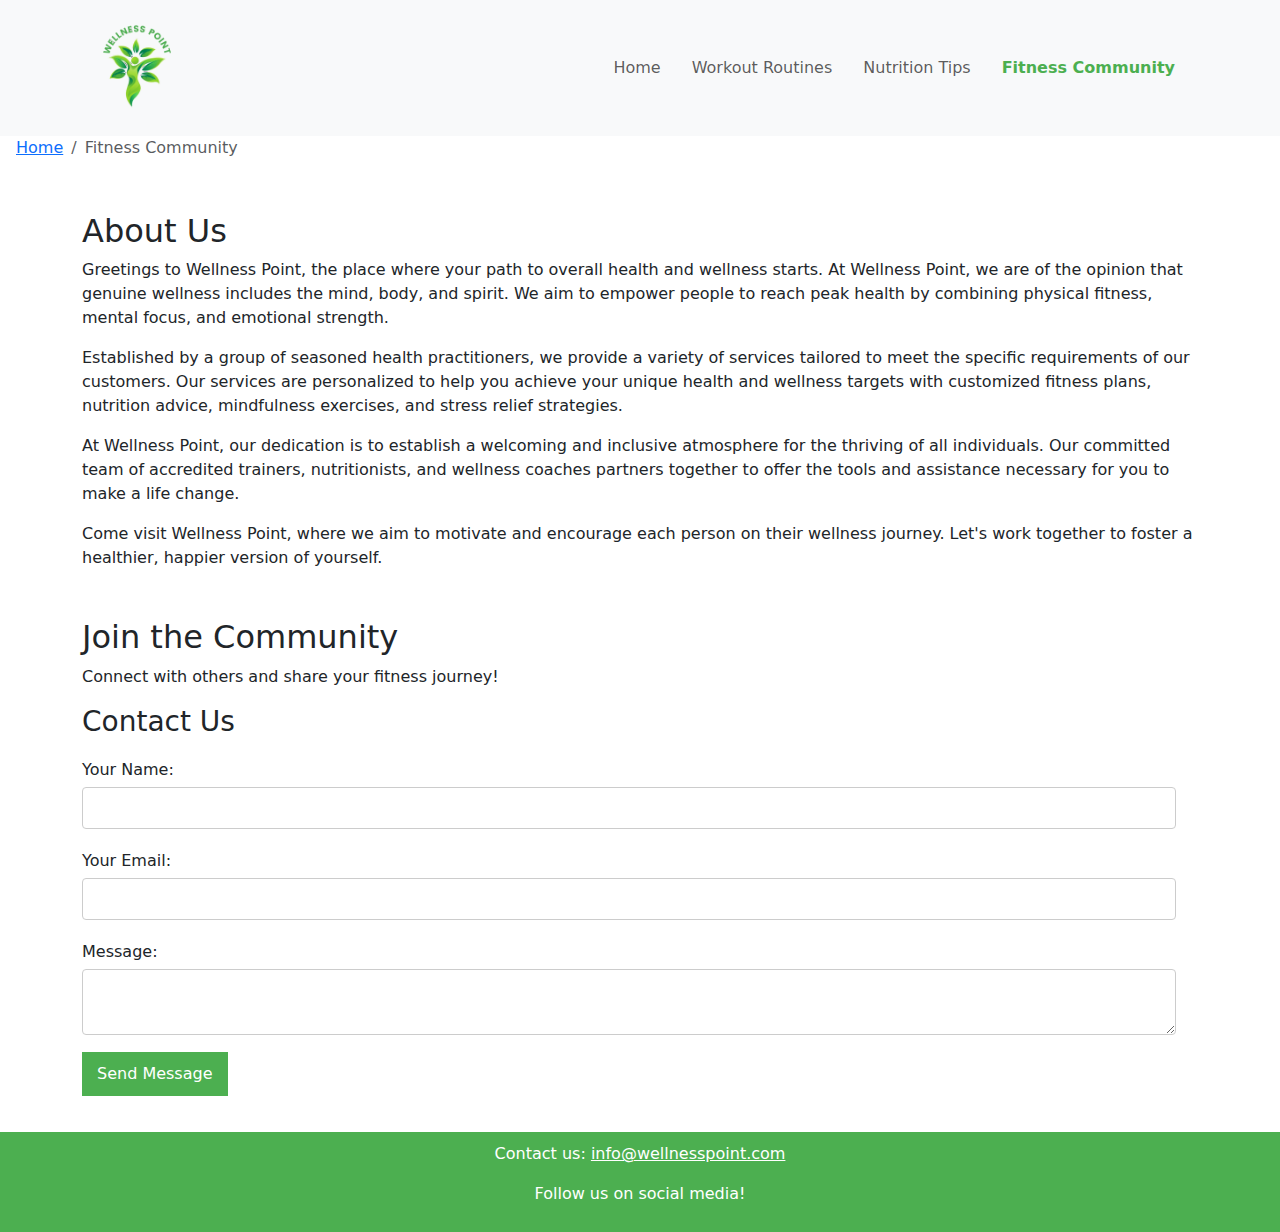
<file: community.html>
<!DOCTYPE html>
<html lang="en">
  <head>
    <meta charset="UTF-8" />
    <meta name="viewport" content="width=device-width, initial-scale=1.0" />
    <link rel="stylesheet" href="styles.css" />
    <link
      href="https://cdn.jsdelivr.net/npm/bootstrap@5.3.3/dist/css/bootstrap.min.css"
      rel="stylesheet"
      integrity="sha384-QWTKZyjpPEjISv5WaRU9OFeRpok6YctnYmDr5pNlyT2bRjXh0JMhjY6hW+ALEwIH"
      crossorigin="anonymous"
    />
    <title>Fitness Community - Wellness Point</title>
  </head>
  <body>
    <header>
      <nav id="navbar" class="navbar navbar-expand-lg bg-body-tertiary">
        <div class="container d-flex justify-content-between">
          <a class="navbar-brand" href="index.html">
            <img src="images/logo.png" alt="logo" class="logo" />
          </a>
          <div>
            <div class="collapse navbar-collapse" id="navbarSupportedContent">
              <ul class="navbar-nav me-auto mb-2 mb-lg-0">
                <li class="nav-item">
                  <a class="nav-link" aria-current="page" href="index.html"
                    >Home</a
                  >
                </li>
                <li class="nav-item">
                  <a class="nav-link" href="workout.html">Workout Routines</a>
                </li>
                <li class="nav-item">
                  <a class="nav-link" href="nutrition.html">Nutrition Tips</a>
                </li>
                <li class="nav-item">
                  <a class="nav-link active" href="community.html"
                    >Fitness Community</a
                  >
                </li>
              </ul>
            </div>
          </div>
          <button
            class="navbar-toggler"
            type="button"
            data-bs-toggle="collapse"
            data-bs-target="#navbarSupportedContent"
            aria-controls="navbarSupportedContent"
            aria-expanded="false"
            aria-label="Toggle navigation"
          >
            <span class="navbar-toggler-icon"></span>
          </button>
        </div>
      </nav>

      <nav aria-label="breadcrumb">
        <ol class="breadcrumb px-3">
          <li class="breadcrumb-item"><a href="index.html">Home</a></li>
          <li class="breadcrumb-item active" aria-current="page">
            Fitness Community
          </li>
        </ol>
      </nav>
    </header>

    <main class="container">
      <section>
        <h2>About Us</h2>
        <p>
          Greetings to Wellness Point, the place where your path to overall
          health and wellness starts. At Wellness Point, we are of the opinion
          that genuine wellness includes the mind, body, and spirit. We aim to
          empower people to reach peak health by combining physical fitness,
          mental focus, and emotional strength.
        </p>
        <p>
          Established by a group of seasoned health practitioners, we provide a
          variety of services tailored to meet the specific requirements of our
          customers. Our services are personalized to help you achieve your
          unique health and wellness targets with customized fitness plans,
          nutrition advice, mindfulness exercises, and stress relief strategies.
        </p>
        <p>
          At Wellness Point, our dedication is to establish a welcoming and
          inclusive atmosphere for the thriving of all individuals. Our
          committed team of accredited trainers, nutritionists, and wellness
          coaches partners together to offer the tools and assistance necessary
          for you to make a life change.
        </p>
        <p>
          Come visit Wellness Point, where we aim to motivate and encourage each
          person on their wellness journey. Let's work together to foster a
          healthier, happier version of yourself.
        </p>
      </section>

      <section>
        <h2>Join the Community</h2>
        <p>Connect with others and share your fitness journey!</p>

        <h3>Contact Us</h3>
        <form id="contactForm" onsubmit="alert('Form submitted successfully!')">
          <label for="contactName">Your Name:</label>
          <input type="text" id="contactName" name="contactName" required />

          <label for="contactEmail">Your Email:</label>
          <input type="email" id="contactEmail" name="contactEmail" required />

          <label for="message">Message:</label>
          <textarea id="message" name="message" required></textarea>

          <button type="submit">Send Message</button>
        </form>
      </section>

      <button id="back-to-top">
        <img src="images/up-arrow.svg" alt="" />
      </button>
    </main>

    <footer>
      <p>
        Contact us:
        <a href="mailto:info@wellnesspoint.com">info@wellnesspoint.com</a>
      </p>
      <p>Follow us on social media!</p>
    </footer>

    <script src="script.js"></script>
    <script
      src="https://cdn.jsdelivr.net/npm/bootstrap@5.3.3/dist/js/bootstrap.bundle.min.js"
      integrity="sha384-YvpcrYf0tY3lHB60NNkmXc5s9fDVZLESaAA55NDzOxhy9GkcIdslK1eN7N6jIeHz"
      crossorigin="anonymous"
    ></script>
  </body>
</html>
</file>
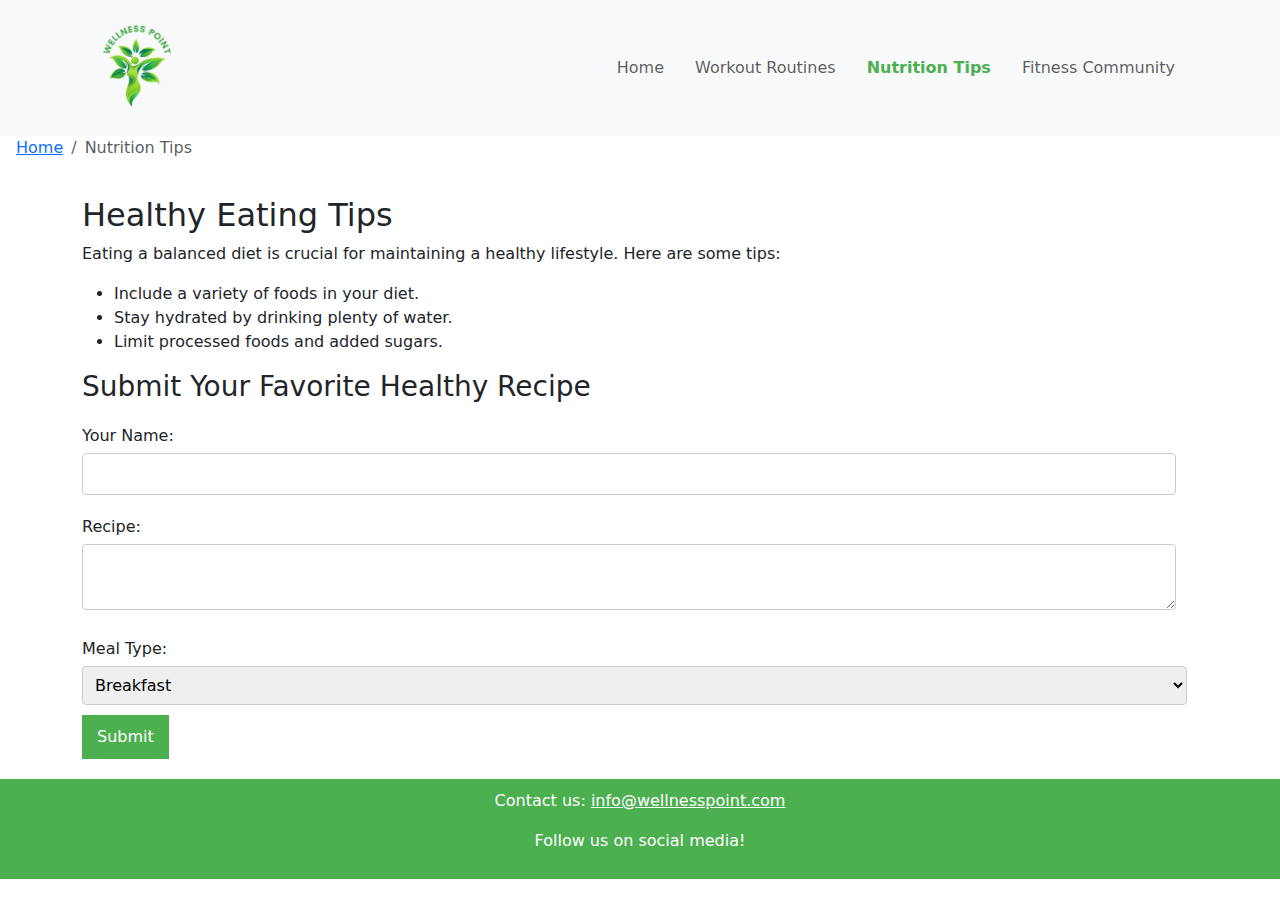
<file: nutrition.html>
<!DOCTYPE html>
<html lang="en">
  <head>
    <meta charset="UTF-8" />
    <meta name="viewport" content="width=device-width, initial-scale=1.0" />
    <link rel="stylesheet" href="styles.css" />
    <link
      href="https://cdn.jsdelivr.net/npm/bootstrap@5.3.3/dist/css/bootstrap.min.css"
      rel="stylesheet"
      integrity="sha384-QWTKZyjpPEjISv5WaRU9OFeRpok6YctnYmDr5pNlyT2bRjXh0JMhjY6hW+ALEwIH"
      crossorigin="anonymous"
    />
    <title>Nutrition Tips - Wellness Point</title>
  </head>
  <body>
    <header>
      <nav id="navbar" class="navbar navbar-expand-lg bg-body-tertiary">
        <div class="container d-flex justify-content-between">
          <a class="navbar-brand" href="index.html">
            <img src="images/logo.png" alt="logo" class="logo" />
          </a>
          <div>
            <div class="collapse navbar-collapse" id="navbarSupportedContent">
              <ul class="navbar-nav me-auto mb-2 mb-lg-0">
                <li class="nav-item">
                  <a class="nav-link" aria-current="page" href="index.html"
                    >Home</a
                  >
                </li>
                <li class="nav-item">
                  <a class="nav-link" href="workout.html">Workout Routines</a>
                </li>
                <li class="nav-item">
                  <a class="nav-link active" href="nutrition.html"
                    >Nutrition Tips</a
                  >
                </li>
                <li class="nav-item">
                  <a class="nav-link" href="community.html"
                    >Fitness Community</a
                  >
                </li>
              </ul>
            </div>
          </div>
          <button
            class="navbar-toggler"
            type="button"
            data-bs-toggle="collapse"
            data-bs-target="#navbarSupportedContent"
            aria-controls="navbarSupportedContent"
            aria-expanded="false"
            aria-label="Toggle navigation"
          >
            <span class="navbar-toggler-icon"></span>
          </button>
        </div>
      </nav>

      <nav aria-label="breadcrumb">
        <ol class="breadcrumb px-3">
          <li class="breadcrumb-item"><a href="index.html">Home</a></li>
          <li class="breadcrumb-item active" aria-current="page">
            Nutrition Tips
          </li>
        </ol>
      </nav>
    </header>

    <main class="container">
      <h2>Healthy Eating Tips</h2>
      <p>
        Eating a balanced diet is crucial for maintaining a healthy lifestyle.
        Here are some tips:
      </p>
      <ul>
        <li>Include a variety of foods in your diet.</li>
        <li>Stay hydrated by drinking plenty of water.</li>
        <li>Limit processed foods and added sugars.</li>
      </ul>

      <h3>Submit Your Favorite Healthy Recipe</h3>
      <form
        id="recipeForm"
        onsubmit="alert('Your Favorite Healthy Recipe submitted successfully!')"
      >
        <label for="name">Your Name:</label>
        <input type="text" id="name" name="name" required />

        <label for="recipe">Recipe:</label>
        <textarea id="recipe" name="recipe" required></textarea>

        <label for="mealType">Meal Type:</label>
        <select id="mealType" name="mealType" required>
          <option value="breakfast">Breakfast</option>
          <option value="lunch">Lunch</option>
          <option value="dinner">Dinner</option>
          <option value="snack">Snack</option>
        </select>

        <button type="submit">Submit</button>
      </form>

      <button id="back-to-top">
        <img src="images/up-arrow.svg" alt="" />
      </button>
    </main>

    <footer>
      <p>
        Contact us:
        <a href="mailto:info@wellnesspoint.com">info@wellnesspoint.com</a>
      </p>
      <p>Follow us on social media!</p>
    </footer>

    <script src="script.js"></script>
    <script
      src="https://cdn.jsdelivr.net/npm/bootstrap@5.3.3/dist/js/bootstrap.bundle.min.js"
      integrity="sha384-YvpcrYf0tY3lHB60NNkmXc5s9fDVZLESaAA55NDzOxhy9GkcIdslK1eN7N6jIeHz"
      crossorigin="anonymous"
    ></script>
  </body>
</html>
</file>
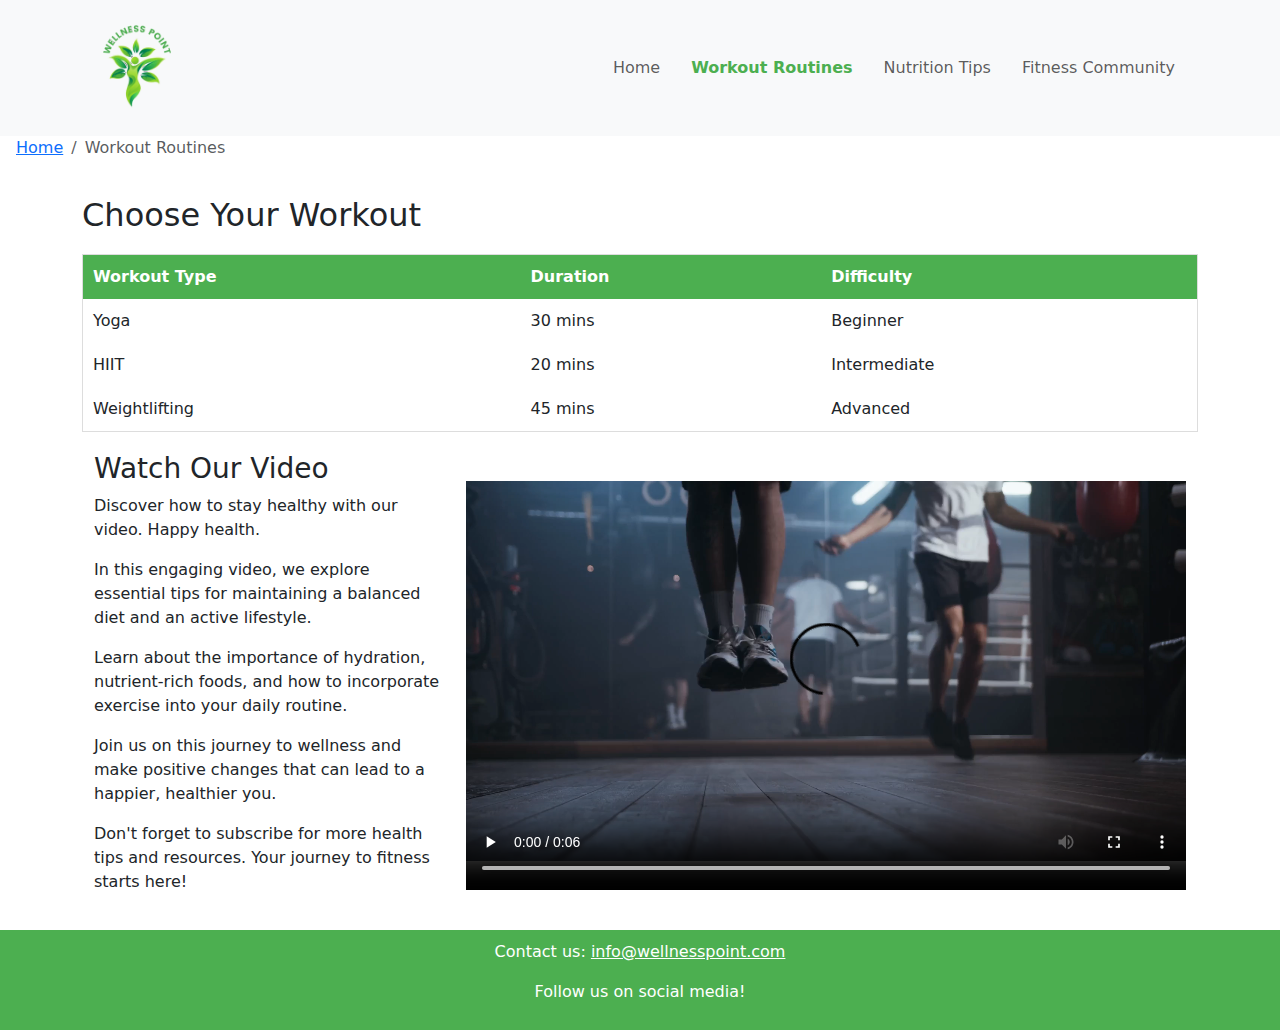
<file: workout.html>
<!DOCTYPE html>
<html lang="en">
  <head>
    <meta charset="UTF-8" />
    <meta name="viewport" content="width=device-width, initial-scale=1.0" />
    <link rel="stylesheet" href="styles.css" />
    <link
      href="https://cdn.jsdelivr.net/npm/bootstrap@5.3.3/dist/css/bootstrap.min.css"
      rel="stylesheet"
      integrity="sha384-QWTKZyjpPEjISv5WaRU9OFeRpok6YctnYmDr5pNlyT2bRjXh0JMhjY6hW+ALEwIH"
      crossorigin="anonymous"
    />
    <title>Workout Routines - Wellness Point</title>
  </head>
  <body>
    <header>
      <nav id="navbar" class="navbar navbar-expand-lg bg-body-tertiary">
        <div class="container d-flex justify-content-between">
          <a class="navbar-brand" href="index.html">
            <img src="images/logo.png" alt="logo" class="logo" />
          </a>
          <div>
            <div class="collapse navbar-collapse" id="navbarSupportedContent">
              <ul class="navbar-nav me-auto mb-2 mb-lg-0">
                <li class="nav-item">
                  <a class="nav-link" aria-current="page" href="index.html"
                    >Home</a
                  >
                </li>
                <li class="nav-item">
                  <a class="nav-link active" href="workout.html"
                    >Workout Routines</a
                  >
                </li>
                <li class="nav-item">
                  <a class="nav-link" href="nutrition.html">Nutrition Tips</a>
                </li>
                <li class="nav-item">
                  <a class="nav-link" href="community.html"
                    >Fitness Community</a
                  >
                </li>
              </ul>
            </div>
          </div>
          <button
            class="navbar-toggler"
            type="button"
            data-bs-toggle="collapse"
            data-bs-target="#navbarSupportedContent"
            aria-controls="navbarSupportedContent"
            aria-expanded="false"
            aria-label="Toggle navigation"
          >
            <span class="navbar-toggler-icon"></span>
          </button>
        </div>
      </nav>

      <nav aria-label="breadcrumb">
        <ol class="breadcrumb px-3">
          <li class="breadcrumb-item"><a href="index.html">Home</a></li>
          <li class="breadcrumb-item active" aria-current="page">
            Workout Routines
          </li>
        </ol>
      </nav>
    </header>

    <main class="container">
      <h2>Choose Your Workout</h2>
      <table>
        <tr>
          <th>Workout Type</th>
          <th>Duration</th>
          <th>Difficulty</th>
        </tr>
        <tr>
          <td>Yoga</td>
          <td>30 mins</td>
          <td>Beginner</td>
        </tr>
        <tr>
          <td>HIIT</td>
          <td>20 mins</td>
          <td>Intermediate</td>
        </tr>
        <tr>
          <td>Weightlifting</td>
          <td>45 mins</td>
          <td>Advanced</td>
        </tr>
      </table>
      <div class="container">
        <div class="row">
          <div class="col-12 col-md-6 col-lg-4 video-text">
            <h3>Watch Our Video</h3>
            <p>Discover how to stay healthy with our video. Happy health.</p>
            <p>
              In this engaging video, we explore essential tips for maintaining
              a balanced diet and an active lifestyle.
            </p>
            <p>
              Learn about the importance of hydration, nutrient-rich foods, and
              how to incorporate exercise into your daily routine.
            </p>
            <p>
              Join us on this journey to wellness and make positive changes that
              can lead to a happier, healthier you.
            </p>
            <p>
              Don't forget to subscribe for more health tips and resources. Your
              journey to fitness starts here!
            </p>
          </div>
          <video loop controls class="col-12 col-md-6 col-lg-8">
            <source src="videos/Workout Routine.mp4" type="video/mp4" />
            Your browser does not support the video tag.
          </video>
        </div>
      </div>
      <div class="video"></div>

      <button id="back-to-top">
        <img src="images/up-arrow.svg" alt="" />
      </button>
    </main>

    <footer>
      <p>
        Contact us:
        <a href="mailto:info@wellnesspoint.com">info@wellnesspoint.com</a>
      </p>
      <p>Follow us on social media!</p>
    </footer>

    <script src="script.js"></script>
    <script
      src="https://cdn.jsdelivr.net/npm/bootstrap@5.3.3/dist/js/bootstrap.bundle.min.js"
      integrity="sha384-YvpcrYf0tY3lHB60NNkmXc5s9fDVZLESaAA55NDzOxhy9GkcIdslK1eN7N6jIeHz"
      crossorigin="anonymous"
    ></script>
  </body>
</html>
</file>
<file: styles.css>
body {
    font-family: Arial, sans-serif;
    margin: 0;
    padding: 0;
    background-color: #f9f9f9;
}

nav ul {
    list-style-type: none;
    padding: 0;
}

nav ul li {
    display: inline;
    margin-right: 15px;
}

nav ul li a {
    color: white;
    text-decoration: none;
}

nav ul li a.active {
    font-weight: bold;
}

h1, h2, h3 {
    color: #333;
}

main {
    padding: 20px;
}

section {
    padding: 1rem 0;
}

table {
    width: 100%;
    border-collapse: collapse;
    margin: 20px 0;
}

table, th, td {
    border: 1px solid #ddd;
}

th, td {
    padding: 10px;
    text-align: left;
}

th {
    background-color: #4CAF50;
    color: white;
}

.intro {
    text-align: center;
}

.logo {
    height: 110px;
}

.main-image {
    width: 100%;
    height: auto;
    margin: 20px 0;
}

video {
    margin: 20px 0;
    transition: transform 0.5s ease; /* Smooth transition */
}

video:hover {
    transform: scale(1.01); /* Scale up slightly on hover */
    /* box-shadow: 0 0 10px rgba(0, 0, 0, 0.5); */
}

.video-text {
    text-align: left;
}

.nav-link.active {
    color: #4CAF50 !important;
}

#back-to-top {
    position: fixed;
    right: 1rem;
    bottom: 1rem;
    z-index: 1;
    background-color: #4caf50;
    border-radius: 50%;
    display: inline-block;
    padding: 0.6rem 0.75rem;
    display: none;
}

#back-to-top:hover {
    background-color: #45a049;
    box-shadow: 0 0 10px rgba(0, 0, 0, 0.5);
    cursor: pointer;
}

#back-to-top img {
    height: 20px;
    width: 20px;
    margin-top: -0.5rem
}

.carousel-item img {
    height: 600px;
    object-fit: cover;
    filter: brightness(60%);
}

.card img {
    transition: all ease-in-out 0.5s;
}

.card, .card .img {
    overflow: hidden;
}

.card .img {
    display: inline-block;
    height: 300px;
}

.card:hover img {
    transform: scale(1.2);
}

footer {
    text-align: center;
    padding: 10px;
    background-color: #4CAF50;
    color: white;
    position: relative;
    bottom: 0;
}

form {
    margin-top: 20px;
}

form label {
    display: block;
    margin: 10px 0 5px;
}

form input, form textarea, form select {
    width: 98%;
    padding: 8px;
    margin-bottom: 10px;
    border: 1px solid #ccc;
    border-radius: 4px;
}

form select {
    width: 99%;
}

button {
    background-color: #4CAF50;
    color: white;
    border: none;
    padding: 10px 15px;
    cursor: pointer;
    border-radius: 4px;
}

button[type=submit]:hover {
    background-color: #45a049;
}

footer a, footer a:visited, footer a:hover, footer a:active {
    color: white;
}

/* Responsive Design */
@media (max-width: 768px) {
    nav ul li {
        display: block;
        margin: 5px 0;
    }

    .logo {
        height: 120px;
        margin-bottom: -15px;
        margin-top: -10px;
    }

    .video {
        height: auto;
        flex-wrap: wrap;
    }

    img {
        width: 100% !important;
    }

    .video-text {
        text-align: center;
    }
}
</file>
